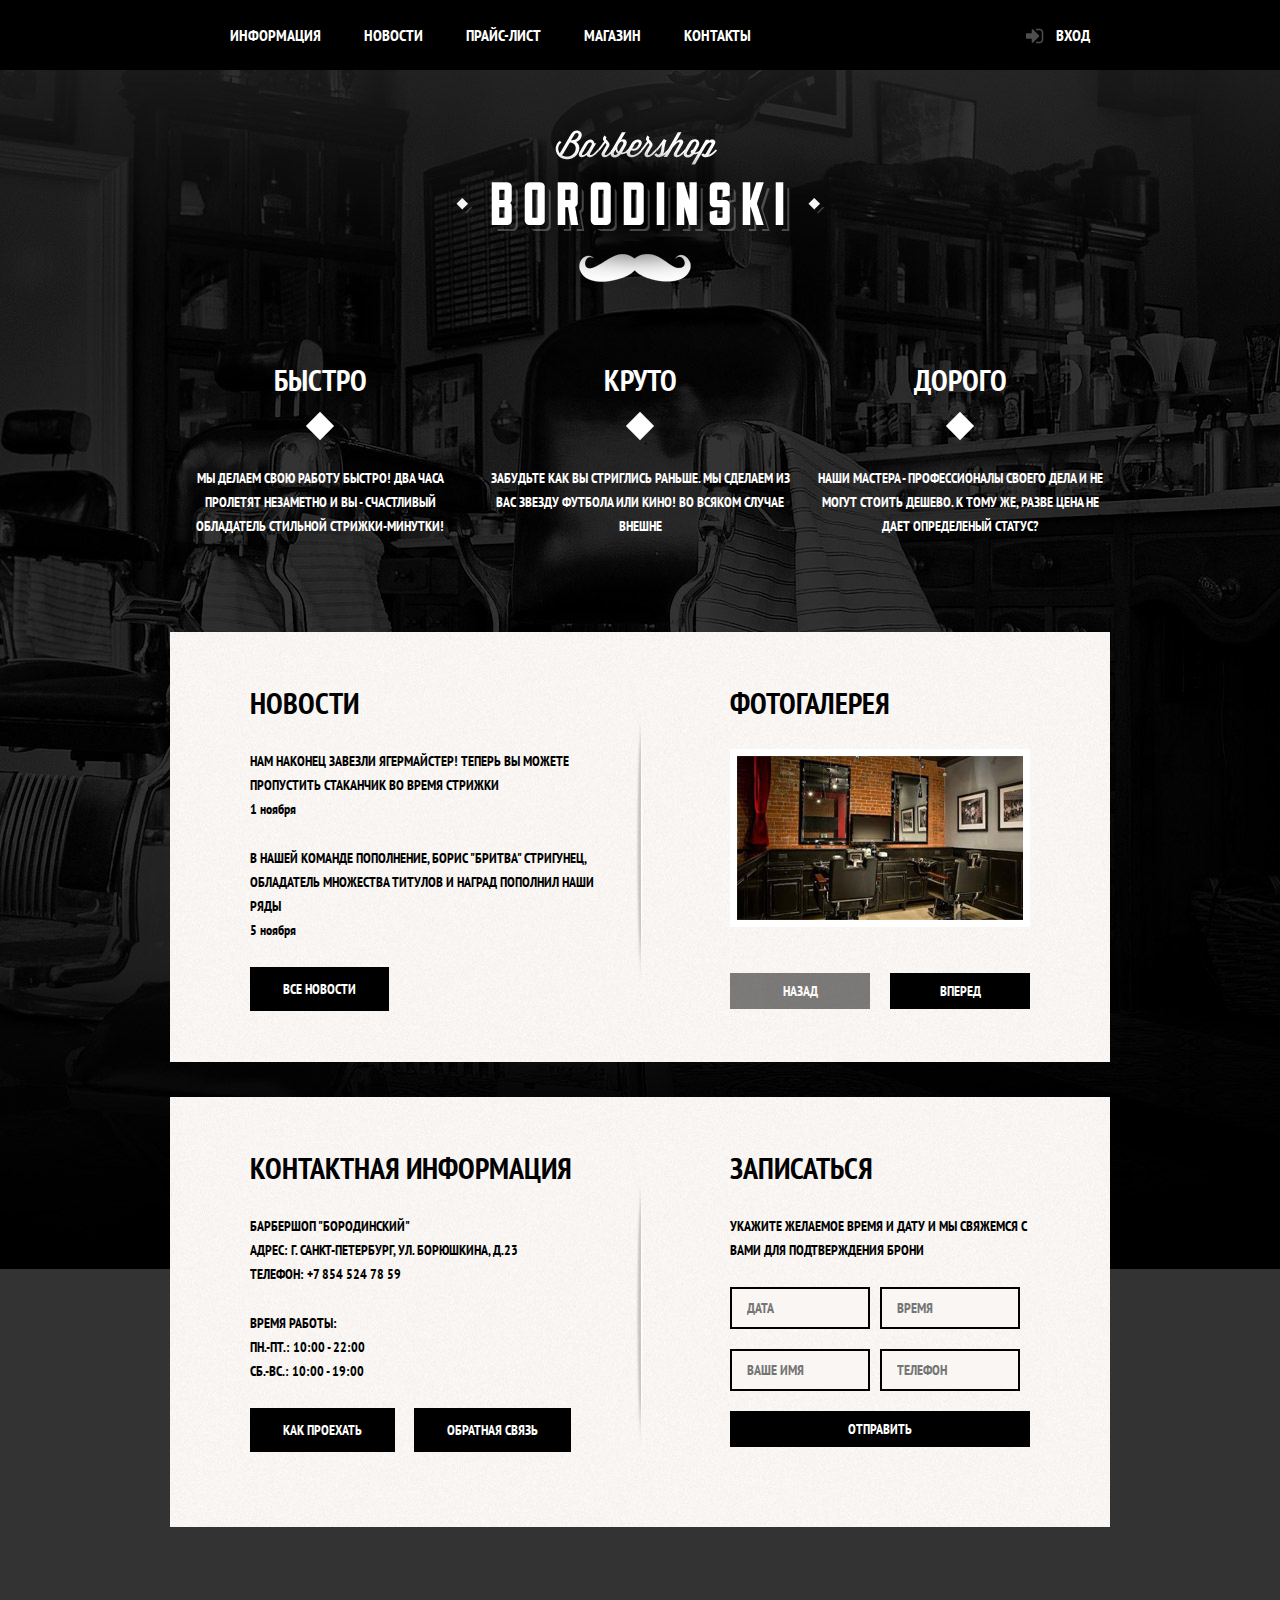
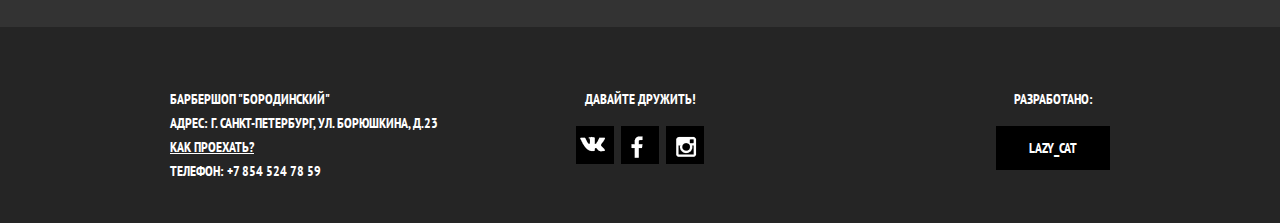
<file: index.html>
<!DOCTYPE html>
<html lang="ru">
<head>
	<meta charset="utf-8">
	<title>Barbershop</title>
	<link href="https://fonts.googleapis.com/css?family=PT+Sans+Narrow:400,700&amp;subset=cyrillic" rel="stylesheet">
	<link rel="stylesheet" type="text/css" href="css/normalize.css">
	<link rel="stylesheet" type="text/css" href="css/style.css">
</head>
<body>
<!--Header of site-->
<header class="main-header">
	<section class="container clearfix">
		<nav>
			<ul class="main-menu">
				<li><a href="#">Информация</a></li>
				<li><a href="#">Новости</a></li>
				<li><a href="pages/page-price.html">Прайс-лист</a></li>
				<li><a href="#">Магазин</a></li>
				<li><a href="#">Контакты</a></li>
			</ul>
		</nav>
		<div class="user-block">
			<a href="#" class="login">ВХОД</a>
		</div>
	</section>
</header>
<!--Main of site-->
<main class="container clearfix">
	<div class="index-logo">
		<img src="img/BORODINSKI Logo.png" alt="logo of Borodinskiy">
	</div>
	<section class="features clearfix">
		<div class="features-item">
		<b class="features-name">БЫСТРО</b>
		<p>Мы делаем свою работу быстро! два часа пролетят незаметно и вы - счастливый обладатель стильной стрижки-минутки!</p>
		</div>
		<div class="features-item">
		<b class="features-name">КРУТО</b>
		<p>Забудьте как вы стриглись раньше. мы сделаем из вас звезду футбола или кино! во всяком случае внешне</p>
		</div>
		<div class="features-item">
		<b class="features-name">ДОРОГО</b>
		<p>наши мастера - профессионалы своего дела и не могут стоить дешево. к тому же, разве цена не дает определеный статус?</p>
		</div>
	</section>
	<div class="content clearfix">
		<div class="content-left">
			<h2 class="content-title">Новости</h2>
			<ul class="news">
				<li>
					<p>Нам наконец завезли Ягермайстер! Теперь вы можете пропустить стаканчик во время стрижки</p>
					<time datetime="2017-11-01">1 ноября</time>
				</li>
				<li>
					<p>В нашей команде пополнение, Борис "Бритва" Стригунец, обладатель множества титулов и наград пополнил наши ряды</p>
					<time datetime="2017-11-05">5 ноября</time>
				</li>
			</ul>
			<a href="#" class="btn">Все новости</a>
		</div>
		<div class="content-right">
			<h2 class="content-title">Фотогалерея</h2>
			<div class="gallery">
			<figure class="gallery-content">
				<img src="img/gallery.jpg" alt="">
			</figure>
			<button type="button" class="btn btn-gallery-prev" disabled>Назад</button>
			<button type="button" class="btn btn-gallery-next">Вперед</button>
			</div>
		</div>
	</div>
	<div class="content clearfix">
		<div class="content-left">
			<h2 class="content-title">Контактная информация</h2>
			<p>
				Барбершоп "Бородинский"<br>
				Адрес: г. Санкт-Петербург, ул. Борюшкина, д.23<br>
				Телефон: +7 854 524 78 59
			</p>
			<p>
				Время работы:<br>
				пн.-пт.: 10:00 - 22:00<br>
				сб.-вс.: 10:00 - 19:00
			</p>
			<a href="#" class="btn">Как проехать</a>
			<a href="#" class="btn">Обратная связь</a></div>
		<div class="content-right">
			<h2 class="content-title">Записаться</h2>
			<p>Укажите желаемое время и дату и мы свяжемся с вами для подтверждения брони</p>
			<form class="application-form" action="https://www.blabla.com" method="post">
				<input type="text" name="date" value="" placeholder="Дата">
				<input type="text" name="time" value="" placeholder="Время">
				<input type="text" name="name" value="" placeholder="Ваше имя">
				<input type="tel" name="phone" value="" placeholder="Телефон">
				<button class="btn" type="submit">Отправить</button>
			</form>
		</div>
	</div>
</main>
<!--Footer of site-->
<footer class="main-footer">
	<div class="container clearfix">
		<section class="footer-contacts">
			Барбершоп "Бородинский"<br>
			Адрес: г. Санкт-Петербург, ул. Борюшкина, д.23<br>
			<a href="#">Как проехать?</a><br>
			Телефон: +7 854 524 78 59
		</section>
		<section class="footer-social">
			<p>Давайте дружить!</p>
			<a href="#" class="social-btn social-btn-v">v</a>
			<a href="#" class="social-btn social-btn-f">f</a>
			<a href="#" class="social-btn social-btn-i">i</a>
		</section>
		<section class="footer-copyright">
			<p>Разработано:</p>
			<a href="#" class="btn">Lazy_Cat</a>
		</section>
	</div>
</footer>
<div class="modal-content">
	<button class="modal-content-close" type="button" title="Закрыть">Закрыть</button>	
	<h2 class="modal-content-title">Личный кабинет</h2>
	<p>введите свой логин и пароль</p>
	<form class="login-form" action="http://blabla.com" method="post">
		<input class="icon-login" type="text" name="login" placeholder="Логин">
		<input class="icon-password" type="password" name="password" placeholder="Пароль">
		<label class="login-checkbox"><input type="checkbox" name="remember"><span class="checkbox-indicator"></span>Запомните меня</label>
		<a class="restore" href="#">Я забыл пароль!</a>
		<button class="btn" type="submit">Войти</button>
	</form>
</div>
<div class="modal-content-map">
	<button class="modal-content-close" type="button" title="Close">Закрыть</button>
	<div id="google-map"></div>
</div>
<div class="modal-overlay"></div>
</body>
</html>
</file>
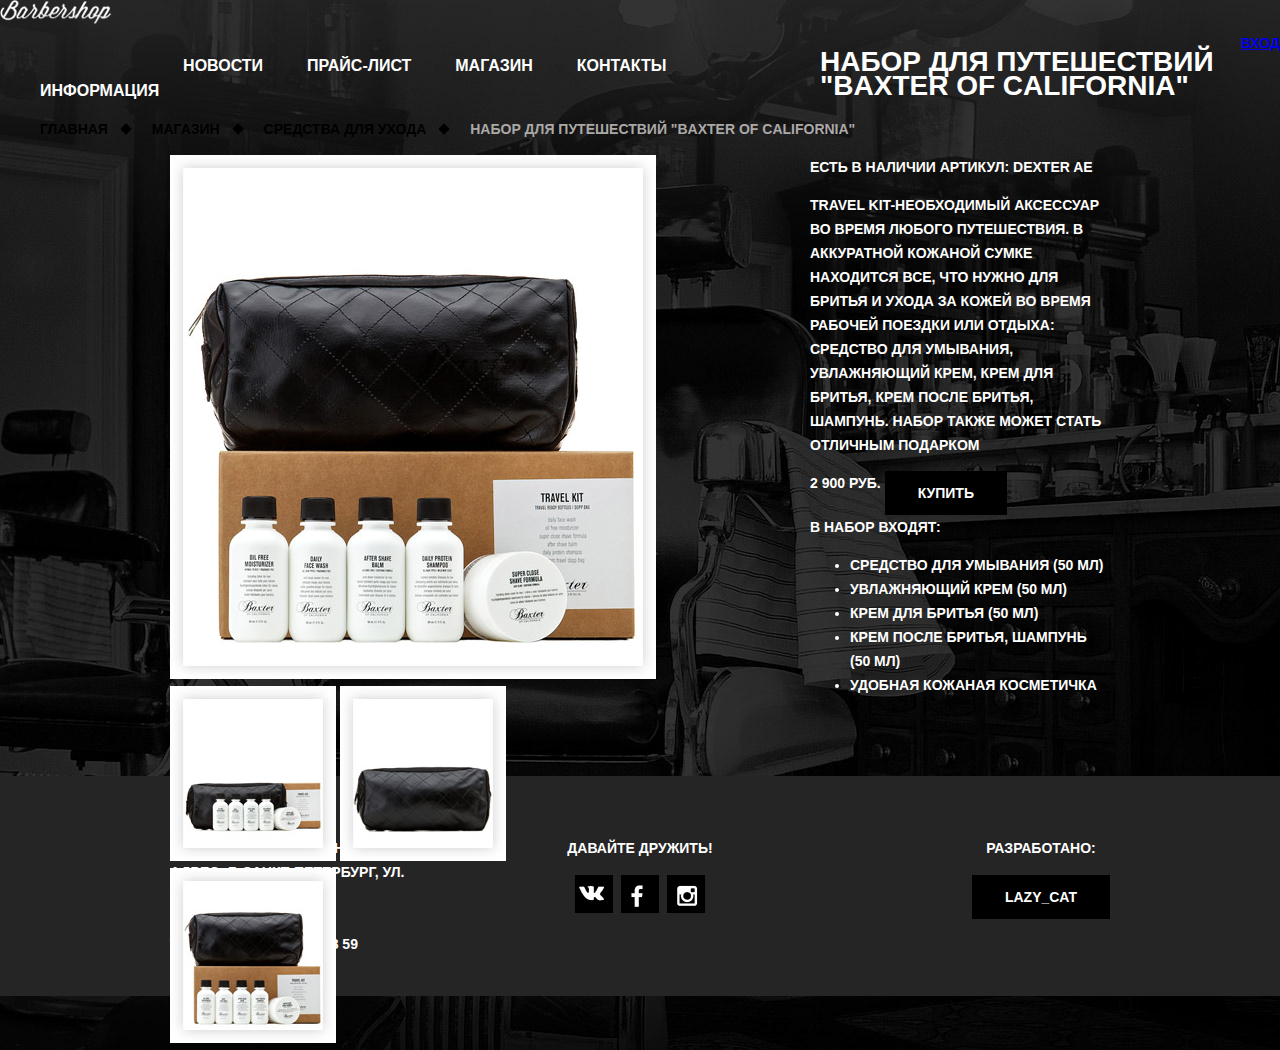
<file: pages/page-item.html>
<!DOCTYPE html>
<html lang="ru">
<head>
	<meta charset="utf-8">
	<title>Barbershop</title>
	<link rel="stylesheet" type="text/css" href="../css/style.css">
</head>
<body>
<!--Header of site-->
<header>
	<div class="logo">
		<img src="../img/logo.png" alt="logo of Borodinskiy">
	</div>
	<section>
		<nav>
			<ul class="main-menu">
				<li><a href="#"></a>Информация</li>
				<li><a href="#">Новости</a></li>
				<li><a href="#">Прайс-лист</a></li>
				<li><a href="#">Магазин</a></li>
				<li><a href="#">Контакты</a></li>
			</ul>
		</nav>
		<div class="user-block">
			<a href="#" class="user-block">ВХОД</a>
		</div>
	</section>
</header>
<!--Main of site-->
<main>
	<h1 class="title">набор для путешествий "baxter of california"</h1>
	<div class="breadcrumbs">
		<ul>
			<li><a href="#">главная</a></li>
			<li><a href="#">магазин</a></li>
			<li><a href="#">средства для ухода</a></li>
			<li class="here">набор для путешествий "baxter of california"</li>
		</ul>
	</div>
	<div class="container clearfix">
	<section class="content-left">
		<div class="gallery">
			<img class="item-img item-img-big" src="../img/item_1.jpg" alt="">
			<img class="item-img" src="../img/item_2.jpg" alt="">
			<img class="item-img" src="../img/item_3.jpg" alt="">
			<img class="item-img" src="../img/item_4.jpg" alt="">
		</div>
	</section>
	<section class="content-right">
		<span class="item-have">есть в наличии</span>
		<span class="item-number">артикул: dexter AE</span>
		<p class="item-about">Travel kit-необходимый аксессуар во время любого путешествия. в аккуратной кожаной сумке находится все, что нужно для бритья и ухода за кожей во время рабочей поездки или отдыха: средство для умывания, увлажняющий крем, крем для бритья, крем после бритья, шампунь. набор также может стать отличным подарком</p>
		<span class="item-price">2 900 руб.</span>
		<a class="btn btn-buy" href="">купить</a>
		<article>
			<header class="item-title">в набор входят:</header>
			<ul class="item-features">
				<li>средство для умывания (50 мл)</li>
				<li>увлажняющий крем (50 мл)</li>
				<li>крем для бритья (50 мл)</li>
				<li>крем после бритья, шампунь (50 мл)</li>
				<li>удобная кожаная косметичка</li>
			</ul>
		</article>
	</section>
</div>
</main>
<!--Footer of site-->
<footer class="main-footer">
	<div class="container clearfix">
		<section class="footer-contacts">
			Барбершоп "Бородинский"<br>
			Адрес: г. Санкт-Петербург, ул. Борюшкина, д.23<br>
			<a href="#">Как проехать?</a><br>
			Телефон: +7 854 524 78 59
		</section>
		<section class="footer-social">
			<p>Давайте дружить!</p>
			<a href="#" class="social-btn social-btn-v">v</a>
			<a href="#" class="social-btn social-btn-f">f</a>
			<a href="#" class="social-btn social-btn-i">i</a>
		</section>
		<section class="footer-copyright">
			<p>Разработано:</p>
			<a href="#" class="btn">Lazy_Cat</a>
		</section>
	</div>
</footer>
</body>
</html>
</file>
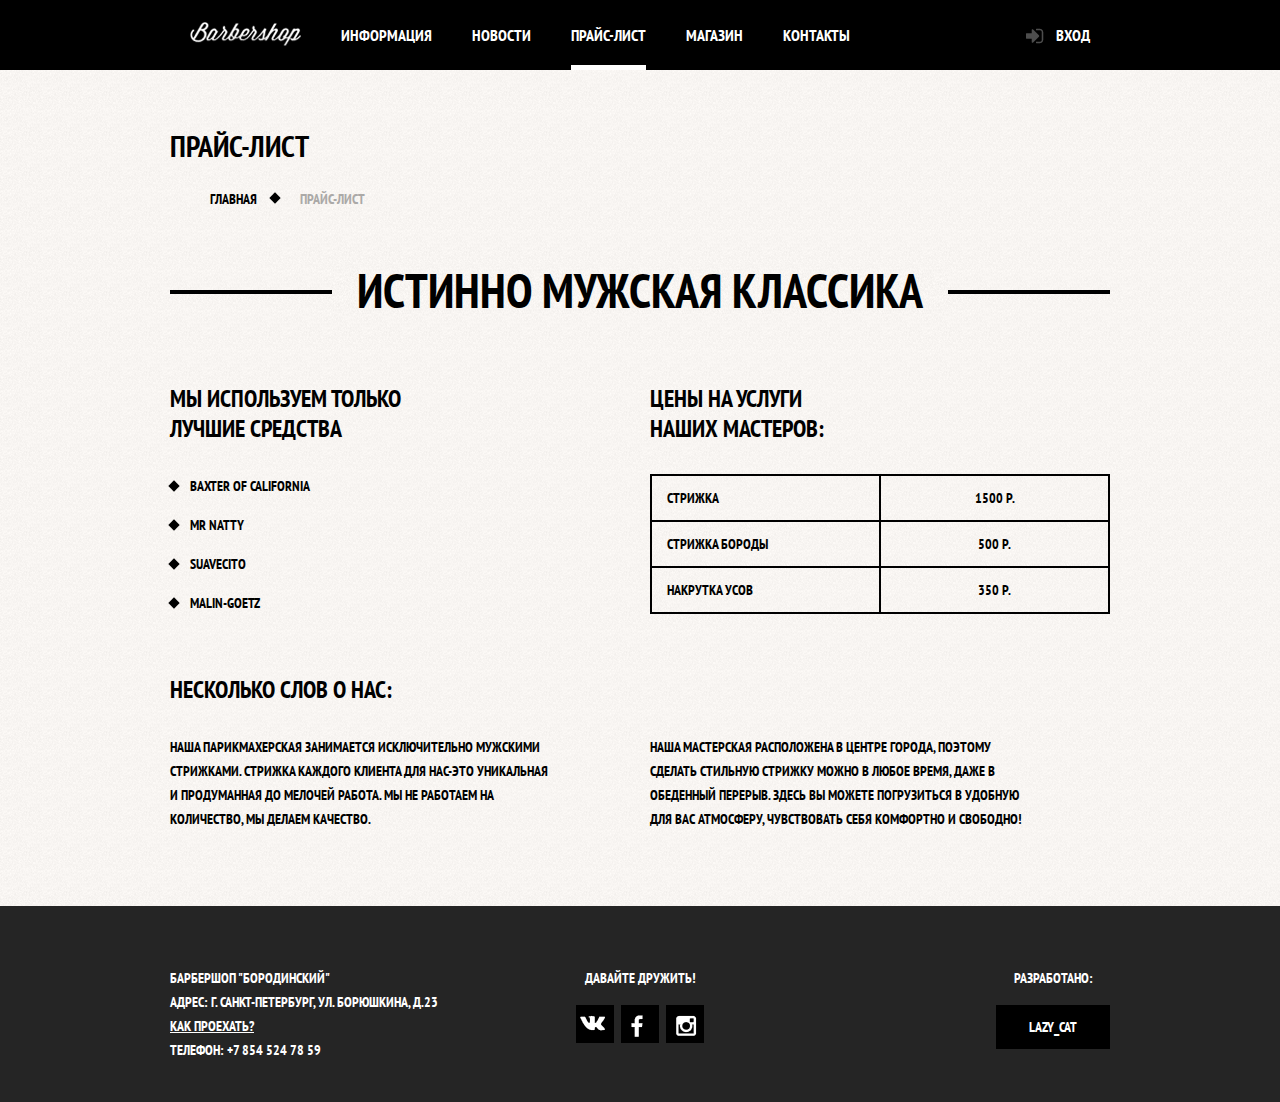
<file: pages/page-price.html>
<!DOCTYPE html>
<html lang="ru">
<head>
	<meta charset="utf-8">
	<title>Barbershop-price</title>
	<link href="https://fonts.googleapis.com/css?family=PT+Sans+Narrow:400,700&amp;subset=cyrillic" rel="stylesheet">
	<link rel="stylesheet" type="text/css" href="../css/normalize.css">
	<link rel="stylesheet" type="text/css" href="../css/style.css">
</head>
<body class="inner-page">
<!--Header of site-->
<header class="main-header">
	<section class="container clearfix">
		<nav class="main-menu">
			<a class="inner-logo" href="../index.html">
		<img src="../img/logo.png" alt="logo of Borodinskiy"></a>
			<ul>
				<li><a href="#">Информация</a></li>
				<li><a href="#">Новости</a></li>
				<li class="active"><a>Прайс-лист</a></li>
				<li><a href="#">Магазин</a></li>
				<li><a href="#">Контакты</a></li>
			</ul>
		</nav>
		<div class="user-block">
			<a href="#" class="login">ВХОД</a>
		</div>
	</section>
</header>
<!--Main of site-->
<main class="container">
	<div class="inner-page-title">
		<h1>Прайс-лист</h1>
		<div class="breadcrumbs">
			<ul>
				<li><a href="../index.html">Главная</a></li>
				<li class="here">Прайс-лист</li>
			</ul>
		</div>
	</div>
	<section class="inner-content">
	<div class="big-header">
	<h2>Истинно мужская классика</h2>
	</div>
	<div class="inner-columns clearfix">
		<div class="inner-column-left">
	<h2 >мы используем только <br>лучшие средства</h2>
		<ul class="custom-list-1">
			<li>baxter of california</li>
			<li>mr natty</li>
			<li>suavecito</li>
			<li>malin-goetz</li>
		</ul>
	</div>
	<div class="inner-column-right">
		<h2>цены на услуги<br>наших мастеров:</h2>
		<table class="price-table">
			<tr>
				<td>стрижка</td>
				<td>1500 р.</td>
			</tr>
			<tr>
				<td>стрижка бороды</td>
				<td>500 р.</td>
			</tr>
			<tr>
				<td>накрутка усов</td>
				<td>350 р.</td>
			</tr>
		</table>
	</div>
</div>
<div class="inner-columns clearfix">
		
		<h2>несколько слов о нас:</h2>
		<div class="inner-column-left">
		<p class="short-right">наша парикмахерская занимается исключительно мужскими стрижками. стрижка каждого клиента для нас-это уникальная и продуманная до мелочей работа. мы не работаем на количество, мы делаем качество.</p>
	</div>
	<div class="inner-column-right">
		<p  class="short-right">наша мастерская расположена в центре города, поэтому сделать стильную стрижку можно в любое время, даже в обеденный перерыв. здесь вы можете погрузиться в удобную для вас атмосферу, чувствовать себя комфортно и свободно!</p>
	</div>
</div>
	</section>
</main>
<!--Footer of site-->
<footer class="main-footer inner-page-footer">
	<div class="container clearfix">
		<section class="footer-contacts">
			Барбершоп "Бородинский"<br>
			Адрес: г. Санкт-Петербург, ул. Борюшкина, д.23<br>
			<a href="#">Как проехать?</a><br>
			Телефон: +7 854 524 78 59
		</section>
		<section class="footer-social">
			<p>Давайте дружить!</p>
			<a href="#" class="social-btn social-btn-v">v</a>
			<a href="#" class="social-btn social-btn-f">f</a>
			<a href="#" class="social-btn social-btn-i">i</a>
		</section>
		<section class="footer-copyright">
			<p>Разработано:</p>
			<a href="#" class="btn">Lazy_Cat</a>
		</section>
	</div>
</footer>
</body>
</html>
</file>
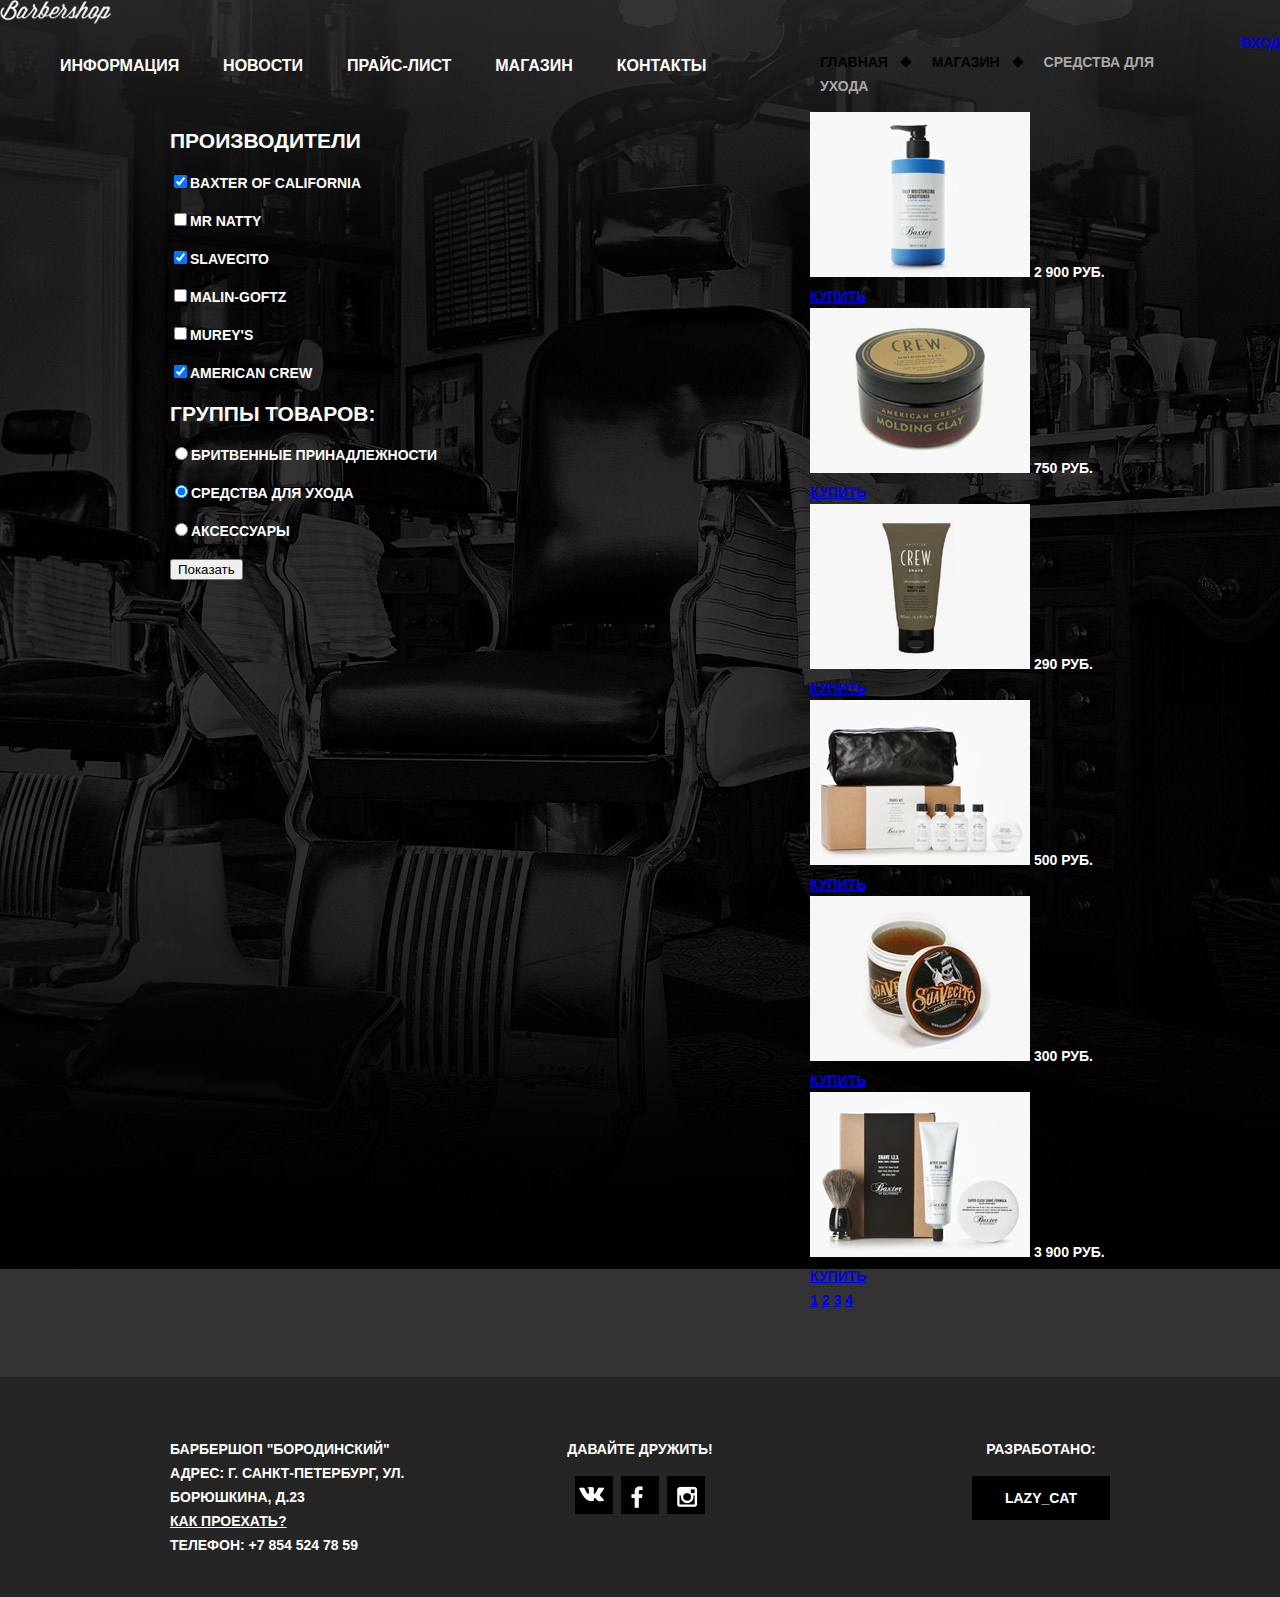
<file: pages/page-shop.html>
<!DOCTYPE html>
<html lang="ru">
<head>
	<meta charset="utf-8">
	<title>Barbershop</title>
	<link rel="stylesheet" type="text/css" href="../css/style.css">
</head>
<body>
<!--Header of site-->
<header>
	<div class="logo">
		<img src="../img/logo.png" alt="logo of Borodinskiy">
	</div>
	<section>
		<nav>
			<ul class="main-menu">
				<li><a href="#">Информация</a></li>
				<li><a href="#">Новости</a></li>
				<li><a href="#">Прайс-лист</a></li>
				<li><a href="#">Магазин</a></li>
				<li><a href="#">Контакты</a></li>
			</ul>
		</nav>
		<div class="user-block">
			<a href="#" class="user-block">ВХОД</a>
		</div>
	</section>
</header>
<!--Main of site-->
<main>
	<h1 class="title"></h1>
	<div class="breadcrumbs">
		<ul>
			<li><a href="#">Главная</a></li>
			<li><a href="#">Магазин</a></li>
			<li class="here">Средства для ухода</li>
		</ul>
	</div>
	<div class="container clearfix">
	<section class="content-left">
		<div class="list-filter">
			<form action="#" class="form-list" method="get">
			<h2>Производители</h2>
			<p><input type="checkbox" name="makers" value="baxter of california" checked >baxter of california</p>
			<p><input type="checkbox" name="makers" value="mr natty">mr natty</p>
			<p><input type="checkbox" name="makers" value="slavecito" checked>slavecito</p>
			<p><input type="checkbox" name="makers" value="malin-goftz">malin-goftz</p>
			<p><input type="checkbox" name="makers" value="murey's">murey's</p>
			<p><input type="checkbox" name="makers" value="american crew" checked>american crew</p>
			<h2>Группы товаров:</h2>
			<p><input type="radio" name="group-of-things" value="shave-things">Бритвенные принадлежности</p>
			<p><input type="radio" name="group-of-things" value="things-for-you" checked>Средства для ухода</p>
			<p><input type="radio" name="group-of-things" value="assesories">Аксессуары</p>
			<p><input type="submit" name="show" value="Показать"></p>
			</form>
		</div>
	</section>
	<section class="content-right">
		<div class="items">
			<article>
				<img src="../img/shop_1.jpg" alt="">
				<span>2 900 руб.</span>
				<a class="buy" href="#">Купить</a>
			</article>
			<article>
				<img src="../img/shop_2.jpg" alt="">
				<span>750 руб.</span>
				<a class="buy" href="#">Купить</a>
			</article>
			<article>
				<img src="../img/shop_3.jpg" alt="">
				<span>290 руб.</span>
				<a class="buy" href="#">Купить</a>
			</article>
			<article>
				<img src="../img/shop_4.jpg" alt="">
				<span>500 руб.</span>
				<a class="buy" href="#">Купить</a>
			</article>
			<article>
				<img src="../img/shop_5.jpg" alt="">
				<span>300 руб.</span>
				<a class="buy" href="#">Купить</a>
			</article>
			<article>
				<img src="../img/shop_6.jpg" alt="">
				<span>3 900 руб.</span>
				<a class="buy" href="#">Купить</a>
			</article>
		</div>
		<div class="pages">
			<a href="#">1</a>
			<a class="now" href="#">2</a>
			<a href="#">3</a>
			<a href="#">4</a>
		</div>
	</section>
</div>
</main>
<!--Footer of site-->
<footer class="main-footer">
	<div class="container clearfix">
		<section class="footer-contacts">
			Барбершоп "Бородинский"<br>
			Адрес: г. Санкт-Петербург, ул. Борюшкина, д.23<br>
			<a href="#">Как проехать?</a><br>
			Телефон: +7 854 524 78 59
		</section>
		<section class="footer-social">
			<p>Давайте дружить!</p>
			<a href="#" class="social-btn social-btn-v">v</a>
			<a href="#" class="social-btn social-btn-f">f</a>
			<a href="#" class="social-btn social-btn-i">i</a>
		</section>
		<section class="footer-copyright">
			<p>Разработано:</p>
			<a href="#" class="btn">Lazy_Cat</a>
		</section>
	</div>
</footer>
</body>
</html>
</file>
<file: css/style.css>
html, body {

	height: 100%;
	min-width: 1122px;
	margin: 0;
	padding: 0;
}
body {
min-width:960px;
font-size:14px;
font-weight:bold;
line-height:24px;
color: #fff;
font-family:"PT Sans Narrow", "Arial", sans-serif;
text-transform: uppercase;
background: #000 url('../img/bg.jpg') no-repeat center top;

}
.inner-page {
	color: #000;
	background: #f8f3f0 url("../img/content-bg1.png") repeat;
}

.inner-page .main-header {
	margin-bottom: 55px;
}

/*
.sprite {
    background-image: url(spritesheet.png);
    background-repeat: no-repeat;
    display: block;
}

.sprite-icon-fb {
    width: 12px;
    height: 22px;
    background-position: -20px -20px;
}

.sprite-icon-inst {
    width: 21px;
    height: 21px;
    background-position: -72px -20px;
}

.sprite-icon-login {
    width: 18px;
    height: 16px;
    background-position: -133px -20px;
}

.sprite-icon-vk {
    width: 25px;
    height: 16px;
    background-position: -191px -20px;
}

.sprite-icon_checkbox {
    width: 12px;
    height: 12px;
    background-position: -256px -20px;
}

.sprite-login {
    width: 15px;
    height: 15px;
    background-position: -308px -20px;
}

.sprite-password {
    width: 15px;
    height: 17px;
    background-position: -363px -20px;
}

*/
.clearfix::after {
	content: "";
	display: table;
	clear: both;
}
.container {
	width: 940px;
	padding: 0 10px;
	margin: 0 auto;
}
.main-header {
	margin-bottom: 60px;
	color: #fff; 
	background-color: #000;
}
.main-menu {
	width: 780px;
	float: left;
	min-height: 70px;
	margin: 0;
}
.main-menu ul {
	margin: 0;
	padding: 0;
	list-style: none; 
	font-size: 0;
	border: 0;
}
.main-menu li {
	display: inline-block;
	vertical-align: top;
	font-size: 16px;
	line-height: 20px;
	margin: 0;
	padding: 0;
}
.main-menu a {
	display: block;
	padding: 25px 20px;
	color: #fff;
	text-decoration: none;
}
.main-menu a:hover {
	background: #242424;
}
.main-menu .active {
	position: relative;
	background:none;
}
.main-menu .active a:hover {
	background: none;
}
.main-menu .active::after {
	content: "";
	position: absolute;
	height: 5px;
	bottom: 0;
	right: 20px;
	left: 20px;
	background: #fff;
}
.main-menu .inner-logo {
	float: left;
	width: 111px;
	height: 20px;
	padding-top: 22px;
}
.main-menu .inner-logo:hover {
	background: none;
}
.user-block {
	max-width: 140px;
	float: right;
}
.login {
	position: relative;
	display: inline-block;
	font-size: 16px;
	line-height: 20px;
	padding: 25px 20px;
	padding-left: 50px;
	vertical-align: top;
	color: #fff;
	text-decoration: none;
}
.login:hover {
	background: #242424;
}
.login::before {
	content: "";
	position: absolute;
	top: 28px;
	left: 20px;
	width: 18px;
	height: 18px;
	background: url('../img/sprite.png') no-repeat;
	background-position: -133px -20px;
}
.login:hover::before {
	opacity: 0.5;
}
.index-logo {
	width: 368px;
	height: 204px;
	margin-right: auto;
	margin-left: auto;
	margin-bottom: 25px; 
}
.index-logo img {
	width: 368px;
	height: 204px;
}
.features {
	margin-bottom: 80px;
}
.features-item {
	float: left;
	width: 300px;
	margin-right: 20px;
	min-height: 175px;
	text-align: center;
}
.features-item:last-child {
	margin-right: 0;
}
.features-name {
	position: relative;
	display: block;
	font-size: 30px;
	line-height: 42px;
	margin-bottom: 30px;
	padding-bottom: 35px;
}
.feature-item p {
	margin: 10px;
	margin-bottom: 0;
}
.features-name::after {
	content: "";
	position: absolute;
	bottom:0;
	left:50%;
	display: block;
	width: 20px;
	height: 20px;
	margin-left: -10px;
	background-color: #fff;
	transform: rotate(45deg);
}
.content {
	padding: 50px 80px;
	margin-bottom: 35px;
	background-color: #f8f5f2;
	color:#000;
	background: url("../img/shadow.png") center no-repeat, #f8f5f2 url("../img/content-bg.png");
}
.content-left {
	float: left;
	width: 380px;
	min-height: 330px;
}
.content-right {
	float: right;
	width: 300px;
	min-height: 330px;
}
.content-title {
	margin: 0;
	margin-bottom: 25px;
	font-size: 30px;
	line-height: 42px;
}
.content p {
	margin: 0;
	margin-bottom: 25px;
}
.news {
	margin:0;
	padding: 0;
	padding-right: 25px;
	list-style: none;
}
.news li {
	margin-bottom: 25px;
}
.news p {
	margin-bottom: 0;
}
.news time {
	text-transform: none;
}
.btn {
	display: inline-block;
	padding: 10px 33px;
	margin-right: 16px;
	vertical-align: top;
	text-align: center;
	font-weight: bold;
	font-size: 14px;
	font-family: "PT Sans Narrow", "Arial", sans-serif;
	color: #fff;
	text-transform: uppercase;
	text-decoration: none;
	background-color: #000;
	border: none;
	cursor: pointer; 
}
.btn:hover, .btn:active {
	background-color: #663d15;
}
.btn.disabled, .btn:disabled {
	cursor: default;
	opacity: 0.5;
}
.btn.disabled:hover, .btn:disabled:hover {
	background-color: #000;
}
.gallery {
	position: relative;
	height: 260px;
}
.gallery-content {
	height: 164px;
	margin: 0;
	background-color: #ccc;
	border: 7px solid #fff;
}
.gallery-content img {
	width: 286px;
	height: 164px;
}
.gallery .btn {
	position: absolute;
	bottom: 0;
	width: 140px;
	margin: 0;
}
.btn-gallery-prev {
	left: 0;
}
.btn-gallery-next {
	right: 0;
}
.application-form input {
	float: left;
	margin-right: 10px;
	margin-bottom: 20px;
	width: 106px;
	padding: 7px 15px;
	font:inherit;
	text-transform: uppercase;
	color:#000;
	background-color: #f9f6f3;
	border: 2px solid #000;
}
.application-form input:nth-child(2n) {
	margin-right: 0;
}
.application-form .btn {
	clear: both;
	width:100%;
}
.application-form input:focus {
	background-color: #663d15;
}
/* CSS for inner-pages*/
/*price-list*/
.inner-page-title {
	margin: 0 auto;
	margin-bottom: 55px;
}
.inner-page-title h1 {
	margin: 0;
	margin-bottom: 20px;
	padding: 0;
	font-size: 30px;
	line-height: 42px;
}
.breadcrumbs {
	margin: 0;
	padding: 0;
	list-style: none;
}
.breadcrumbs li {
	position: relative;
	display: inline;
	padding-right: 40px;
}
.breadcrumbs li::after {
	content: "";
	position: absolute;
	top: 4px;
	right: 18px;
	width: 8px;
	height: 8px;
	transform: rotate(45deg);
	background-color: #000;
}
.breadcrumbs a {
	color: #000;
	text-decoration: none;
}
.breadcrumbs a:hover {
	text-decoration: underline;
}
.breadcrumbs .here {
	color: #aba9a7;
}
.breadcrumbs .here::after {
display: none;
}
.inner-content {
	margin-bottom: 75px;
}
.inner-content h2 {
	margin-top:60px;
	margin-bottom: 30px;
	font-size: 24px;
	line-height: 30px;
}
.inner-content p {
	margin: 14px 0;
}
.inner-content table {
	border-collapse: collapse;
}
.inner-content td {
	padding: 10px 15px;
	border: 2px solid #000;
}
.big-header {
	text-align: center;
	margin-top: 55px;
	margin-bottom: 65px;
}
.big-header h2 {
	position: relative;
	display: inline-block;
	margin:0;
	padding: 0 25px;
	font-size: 48px;
	line-height: 48px;
	text-align: center;
	z-index: 2;
	background: #f8f5f2 url("../img/content-bg1.png"); 
}
.big-header::after {
	content: "";
	position: relative;
	top: -25px;
	z-index: 1;
	display: block;
	border:2px solid #000;
}
.custom-list-1 {
	margin: 14px 0;
	padding: 0;
	list-style: none;
}
.custom-list-1 li {
	position: relative;
	margin-bottom: 15px;
	padding-left: 20px;
}
.custom-list-1 li::before {
	content: "";
	position: absolute;
	top: 8px;
	left:0;
	width: 8px;
	height: 8px;
	transform: rotate(45deg);
	background-color: #000;
}
.price-table {
	width: 100%;
}
.price-table td {
	width: 50%;
}
.price-table td:last-child {
	text-align: center;
}
.inner-columns {
	margin:60px 0;
}
.inner-column-left, .inner-column-right {
	width: 460px;
}
.inner-column-left {
	float: left;
}
.inner-column-right {
	float: right;
}
.inner-column-left *:first-child, .inner-column-right *:first-child {
	margin-top: 0;
}
.inner-column-left *:last-child, .inner-column-right *:last-child {
	margin-bottom: 0;
}
.short-right {
	padding-right: 80px;
}

/*pop-up window*/
.modal-content {
	display: none;
	position: absolute;
	top: 120px;
	left: 50%;
	margin-left: -230px;
	width: 300px;
	padding: 50px 80px;
	color: #000;
	background: #f8f3f0 url("../img/content-bg1.png");
	box-shadow: 0 30px 50px rgba(0,0,0,0.7);
}
.modal-content-close {
	position: absolute;
	top: 0;
	right: -34px;
	width: 22px;
	height: 22px;
	font-size: 0;
	background-color: transparent;
	border: 0;
	cursor: pointer;
}
.modal-content-close::before, .modal-content-close::after {
	content: "";
	position: absolute;
	top: 10px;
	left:2px;
	width: 19px;
	height: 3px;
	background-color: #d0d0d0;
	border-radius: 1px;
}
.modal-content-close::before {
	transform: rotate(45deg);
}
.modal-content-close::after {
	transform: rotate(-45deg);
}
.modal-content h2 {
	margin: 0;
	margin-bottom: 20px;
	font-size: 30px;
	line-height: 42px;
}
.modal-content p {
	margin: 0;
	margin-bottom: 14px;
}
.modal-content .login-form {
	margin-top: 30px;
	margin-bottom: 10px;
}
.login-form input[type="text"], .login-form input[type="password"] {
	width: 241px;
	margin:0;
	margin-bottom: 10px;
	padding: 10px 15px;
	padding-right: 40px;
	font:inherit;
	text-transform: inherit;
	background-color: #f9f6f3;
	border:1px solid #000;
}
.login-form input:focus {
	border-color: #663d15;
}

.login-form input.icon-login {
	background: url("../img/login.png") no-repeat;
	
	background-position: 270px 50%;
}
.login-form input.icon-password {
	background: url("../img/password.png") no-repeat;
	background-position: 270px 50%;
}

.login-form .restore {
	float: right;
	color: #000;
}
.login-form .btn {
	width: 100%;
	margin-top: 15px;
}
.login-checkbox input[type="checkbox"] {
	display: none;
}
.login-checkbox {
	position: relative;
	padding-left: 30px;
	cursor: pointer;
}
.login-checkbox:hover {
	color: #663d15;
}
.login-checkbox input[type="checkbox"] + .checkbox-indicator {
	position: absolute;
	top: -3px;
	left: 0;
	width: 17px;
	height: 17px;
	border: 2px solid #000;
}
.login-checkbox input[type="checkbox"]:checked + .checkbox-indicator::before, .login-checkbox input[type="checkbox"]:checked + .checkbox-indicator::after {
	content: "";
	position: absolute;
	top: 8px;
	left: 1px;
	width: 15px;
	height: 2px;
	background-color: #000;
}
.login-checkbox input[type="checkbox"]:checked + .checkbox-indicator::before {
	transform: rotate(45deg);
}
.login-checkbox input[type="checkbox"]:checked + .checkbox-indicator::after {
	transform: rotate(-45deg);
}
/*map*/
.modal-content-map {
	display: none;
	position: fixed;
	top: 50%;
	left: 50%;
	margin-top: -280px;
	margin-left: -390px;
	width:766px;
	height:561px;
	z-index: 20;
	background: #e9e5dc url("../img/map.png");
	border: 7px solid white;
	box-shadow: 0 30px 50px rgba(0,0,0,0.7);
}
.modal-overlay {
	display: none;
	position: fixed;
	top: 0;
	left: 0;
	z-index: 10;
	width: 100%;
	height: 100%;
	background: rgba(0,0,0,0.5);
}

/*shop-page*/


/*item-page*/


/*footer*/
.main-footer {
	margin-top: 65px;
	padding-top: 60px;
	padding-bottom: 40px;
	color: #fff;
	background-color: #252525;
}
.footer-contacts {
	float: left;
	width: 320px;
	min-height: 90px;
	margin-right: 60px;
}
.footer-contacts a {
	color: #fff;
}
.footer-contacts a:hover {
	text-decoration: none;
}
.footer-social {
float: left;
width: 180px;
min-height: 90px;
text-align: center;
}
.footer-social p {
	margin: 0;
	margin-bottom: 15px;
}
.social-btn {
	display: inline-block;
	width: 38px;
	height: 38px;
	margin: 0 2px;
	font-size: 0;
	text-decoration: none;
	vertical-align: top;
	background: #000000 url("../img/sprite.png") no-repeat center;
}
.social-btn:hover {
opacity: 0.5;
}
.social-btn-v {
    background-position: -187px -10px;
}
.social-btn-f {
   background-position: -10px -10px;
}

.social-btn-i {
     background-position: -62px -10px;
}
.footer-copyright {
	float: right;
	max-width: 180px;
	min-height: 90px;
}
.footer-copyright p {
	text-align: center;
	margin: 0;
	margin-bottom: 15px;
}
.footer-copyright .btn {
	margin-right:0;
}
.footer-copyright .btn:hover {
	color:#000;
	background-color: #fff;
}
</file>
